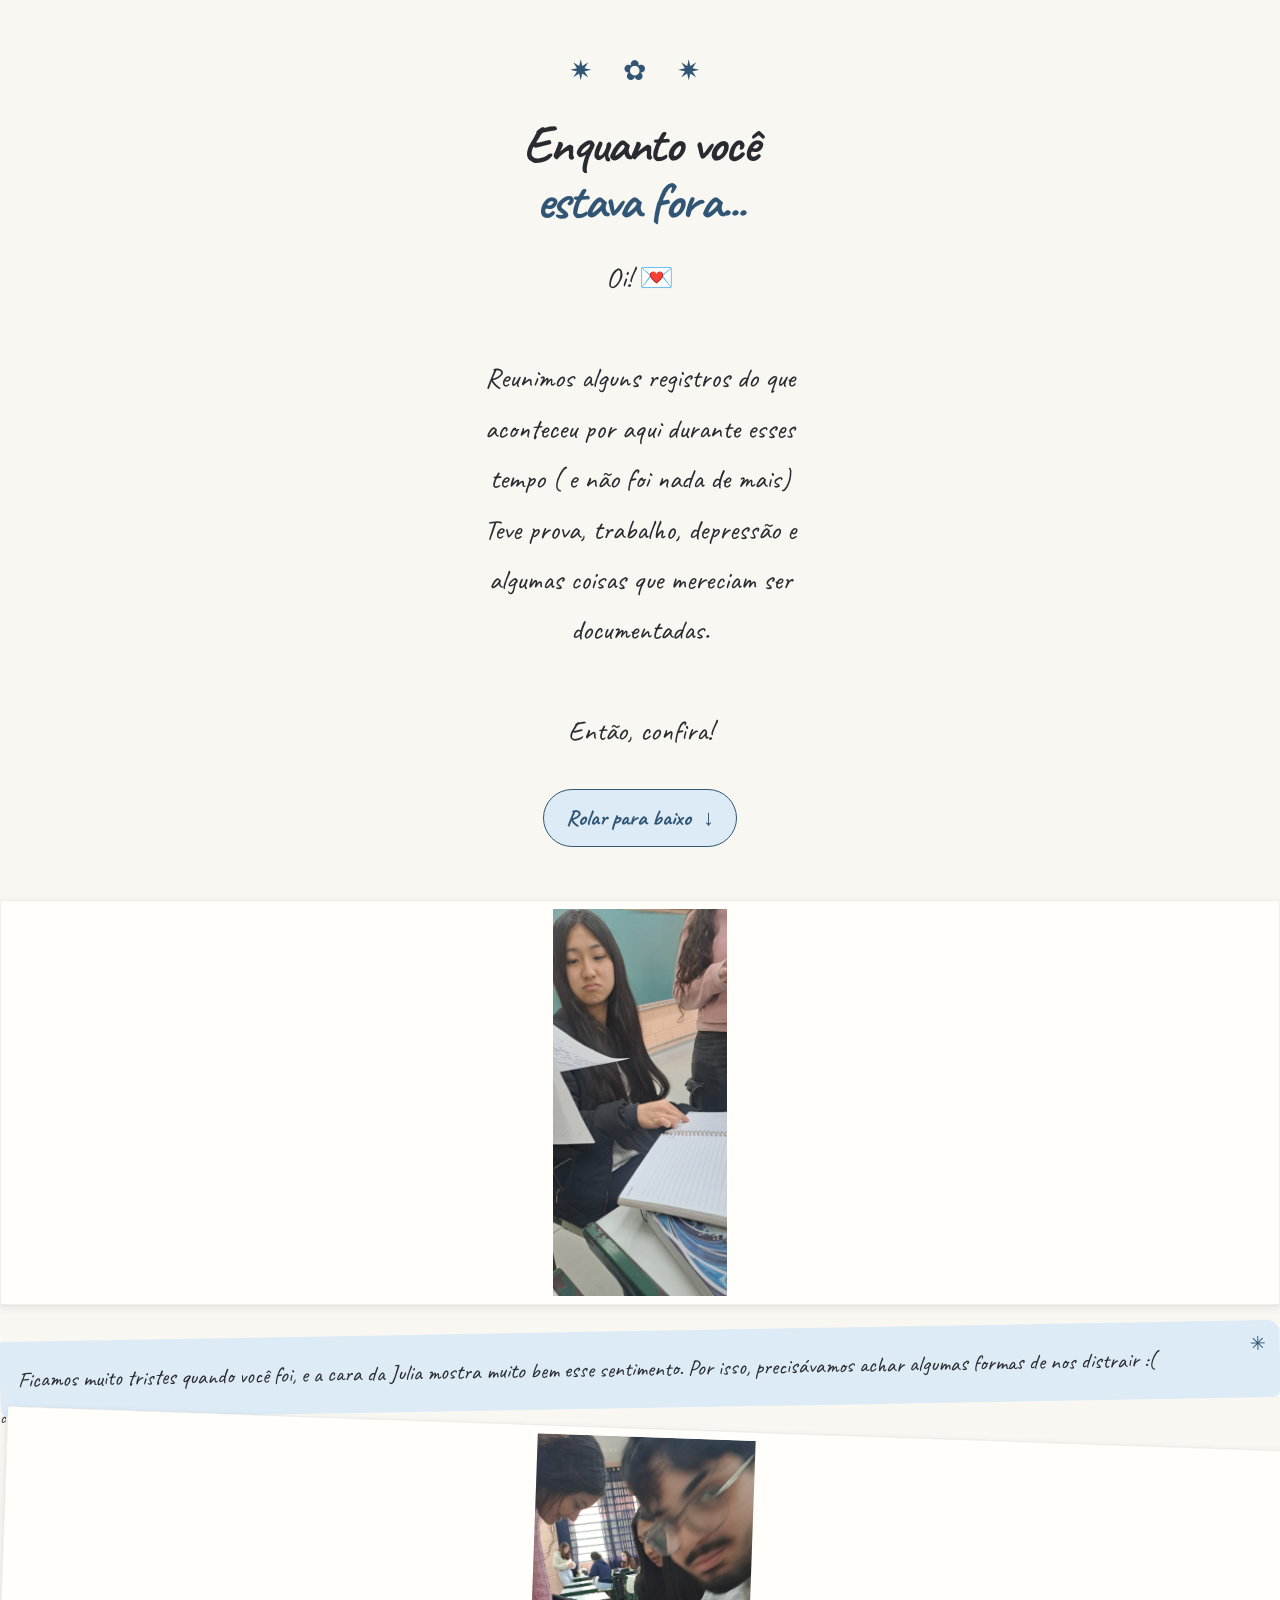
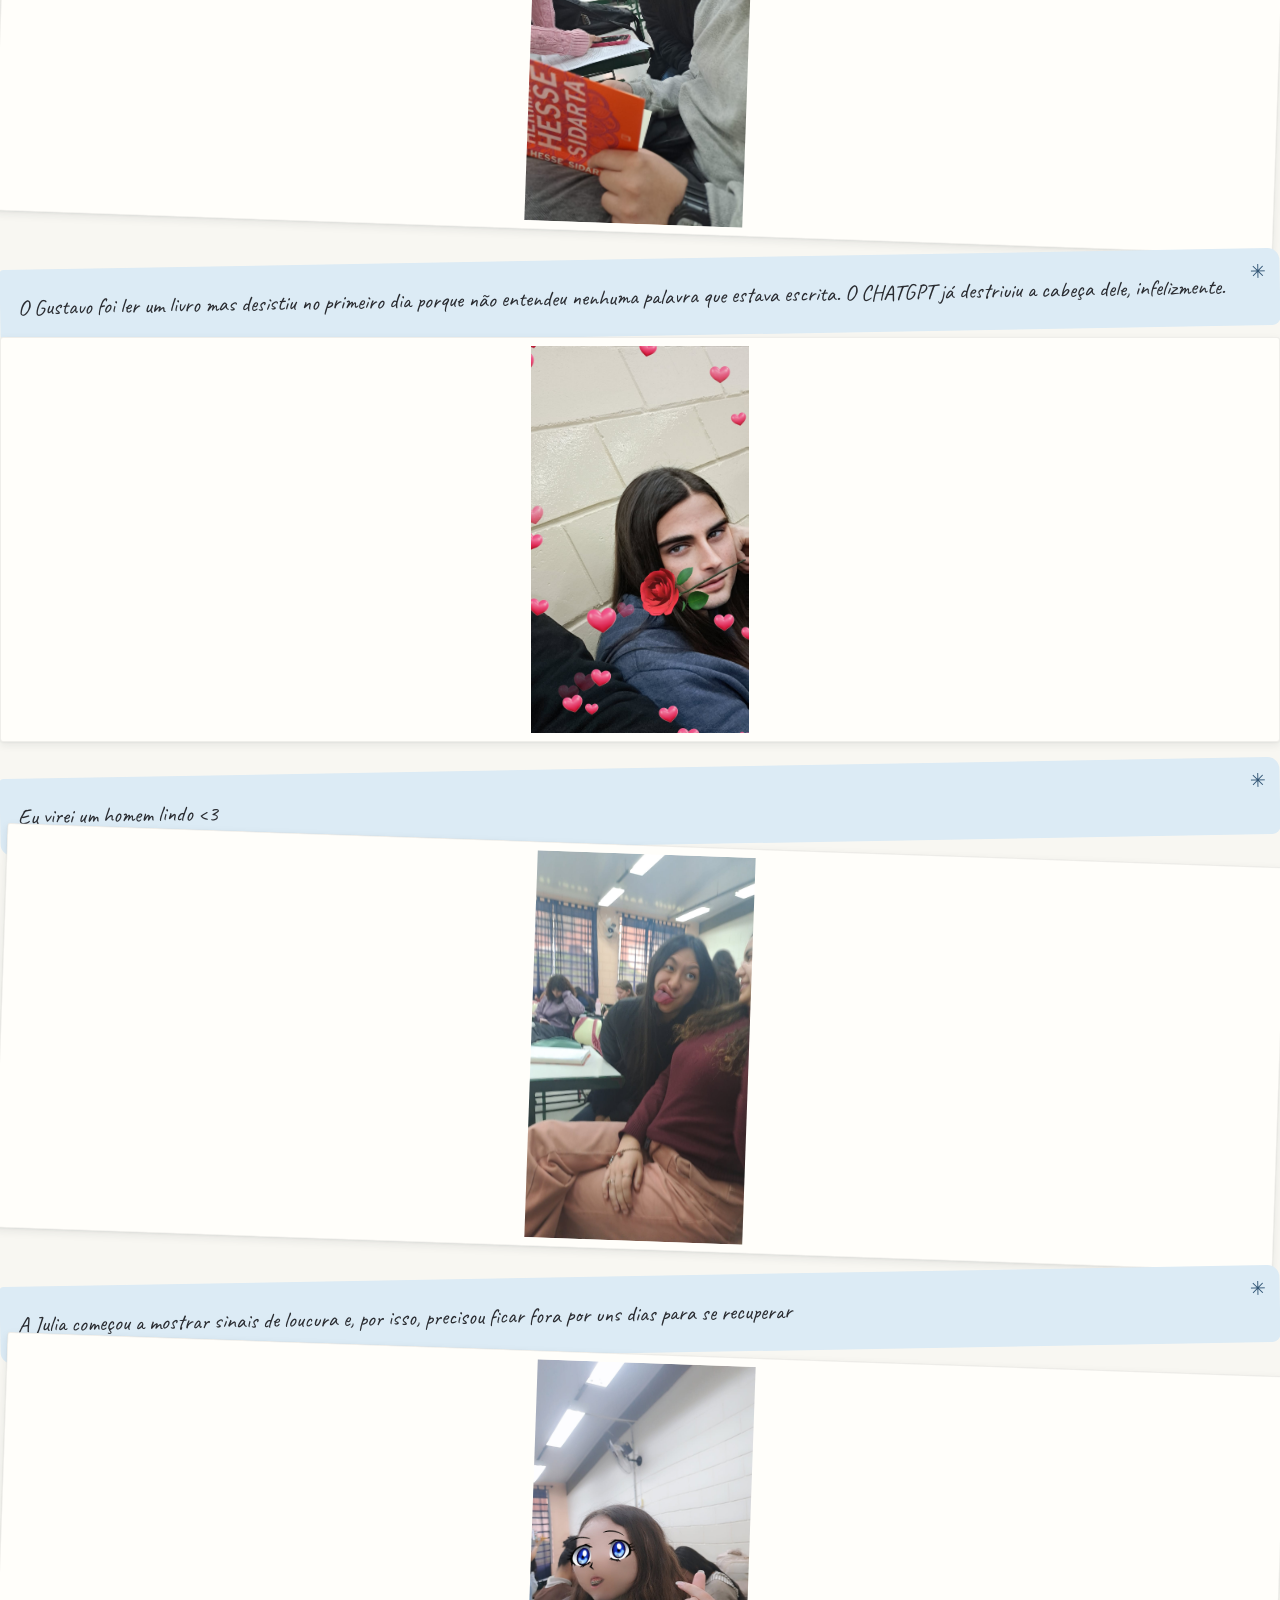
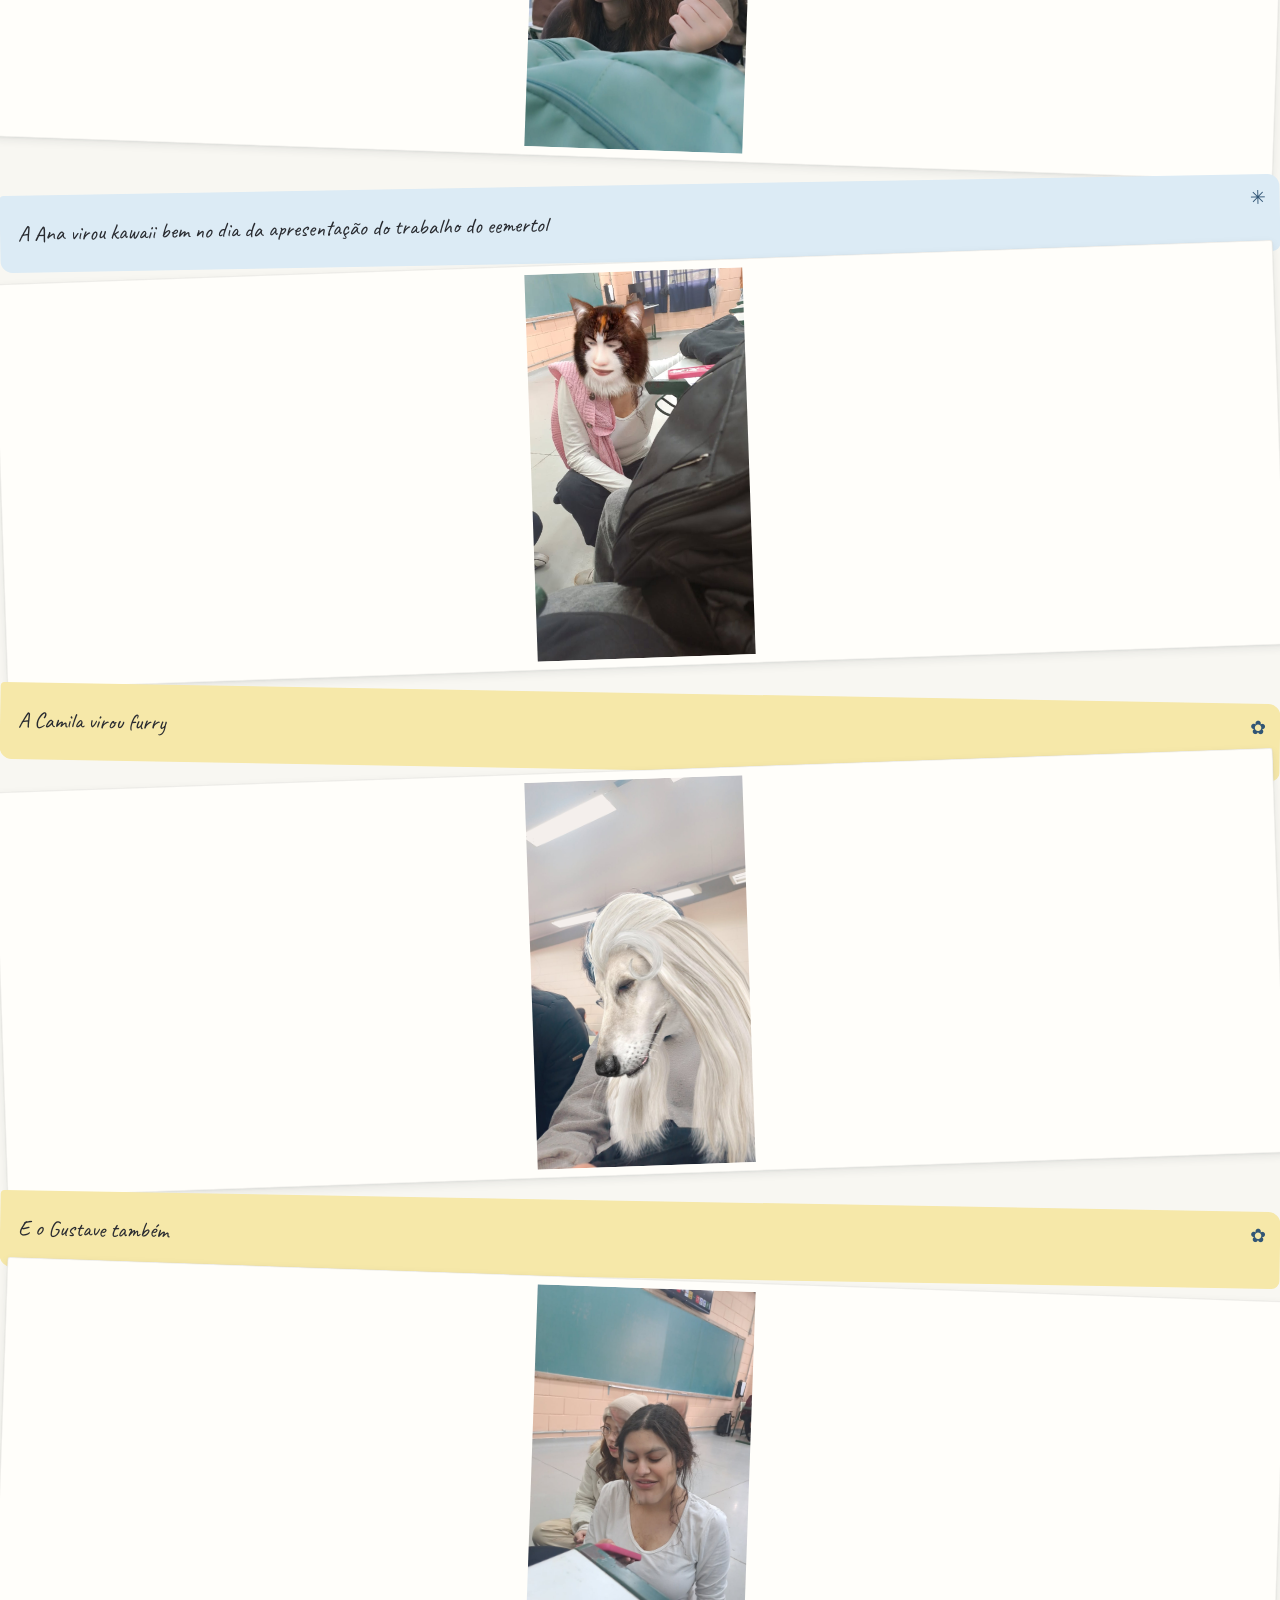
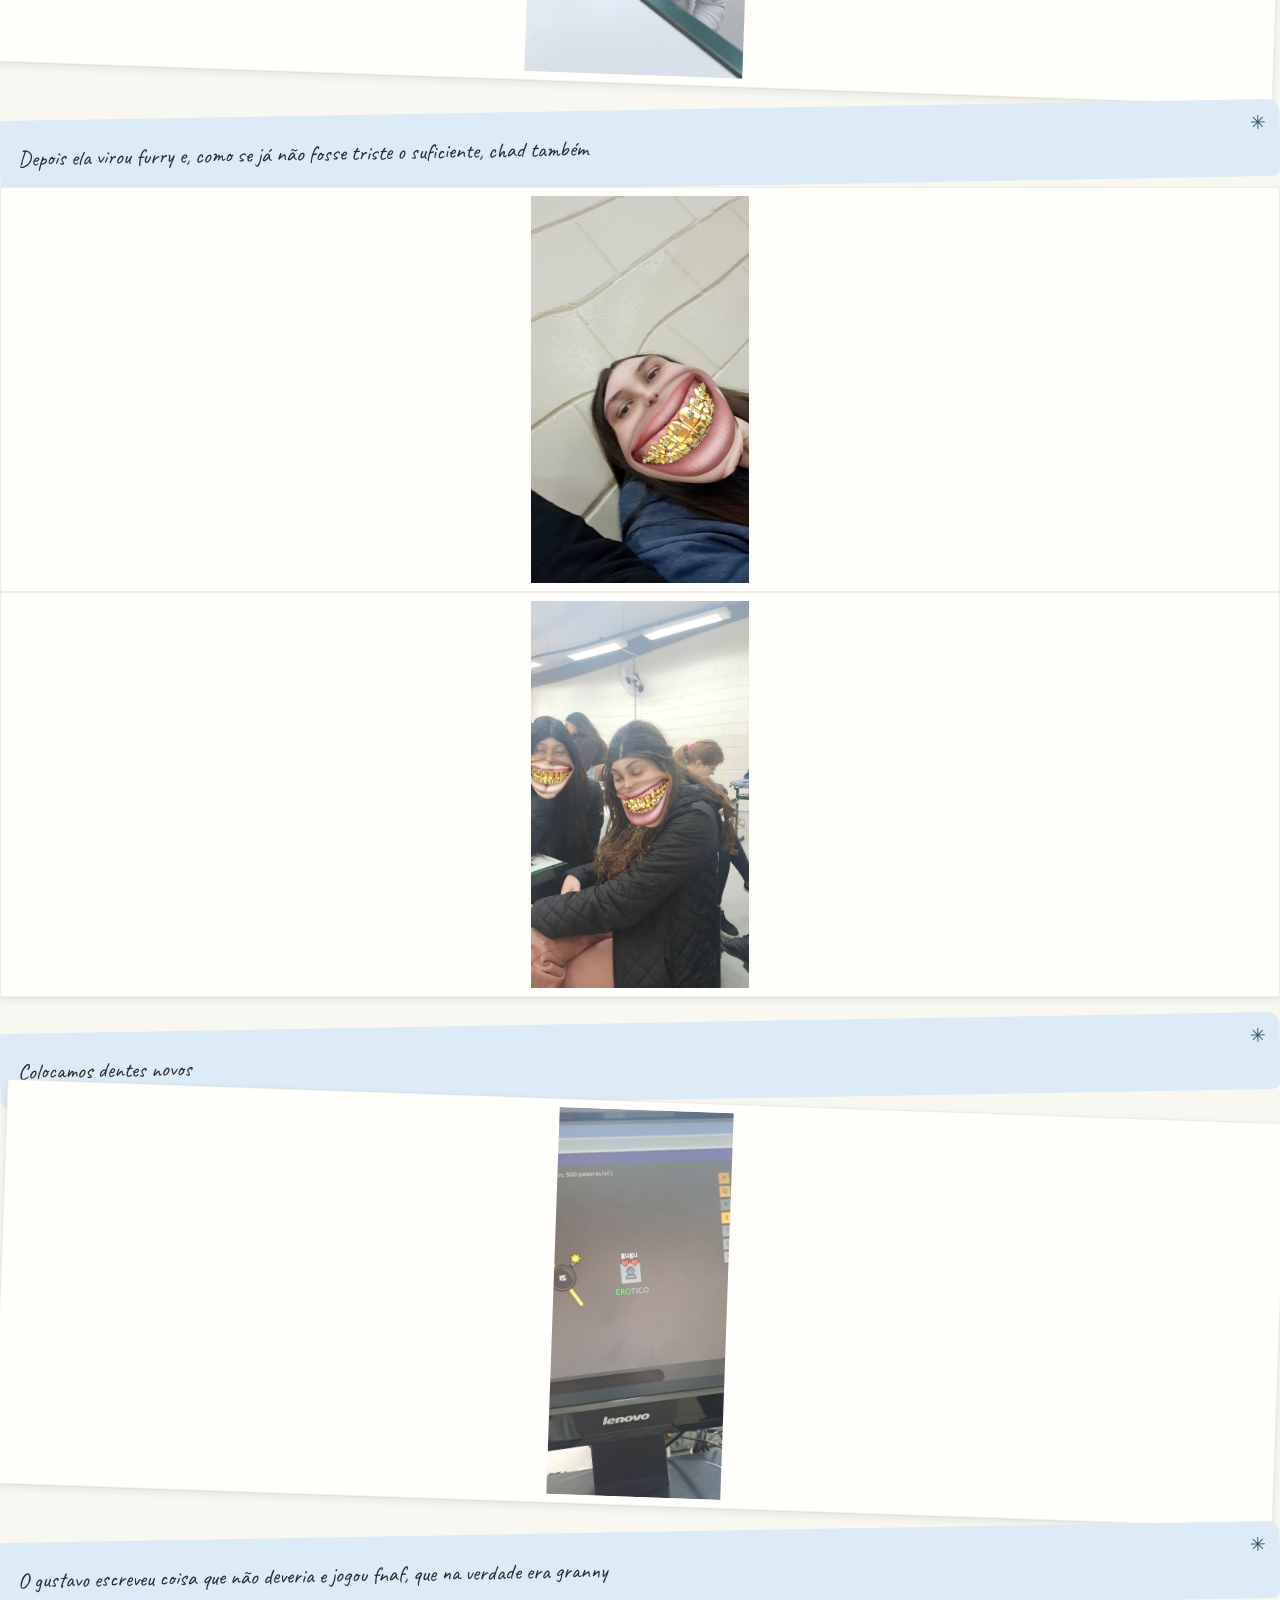
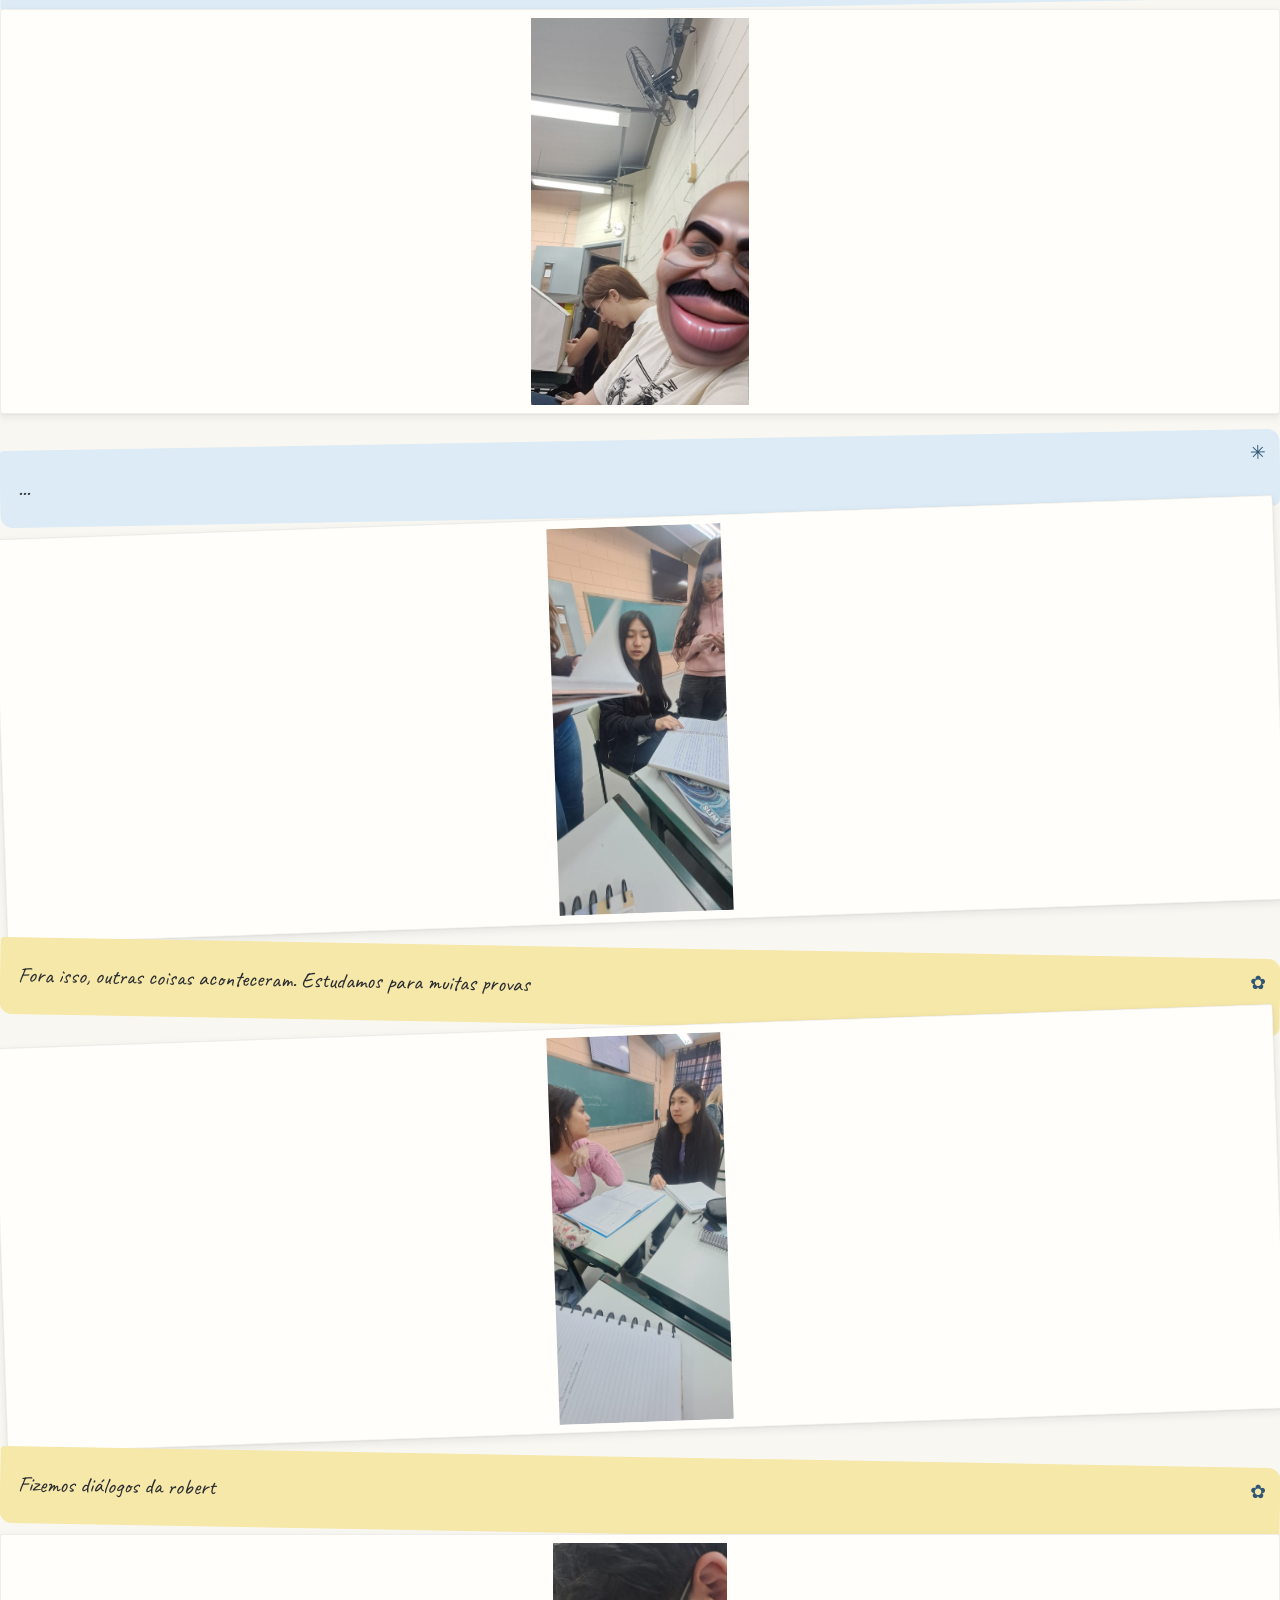
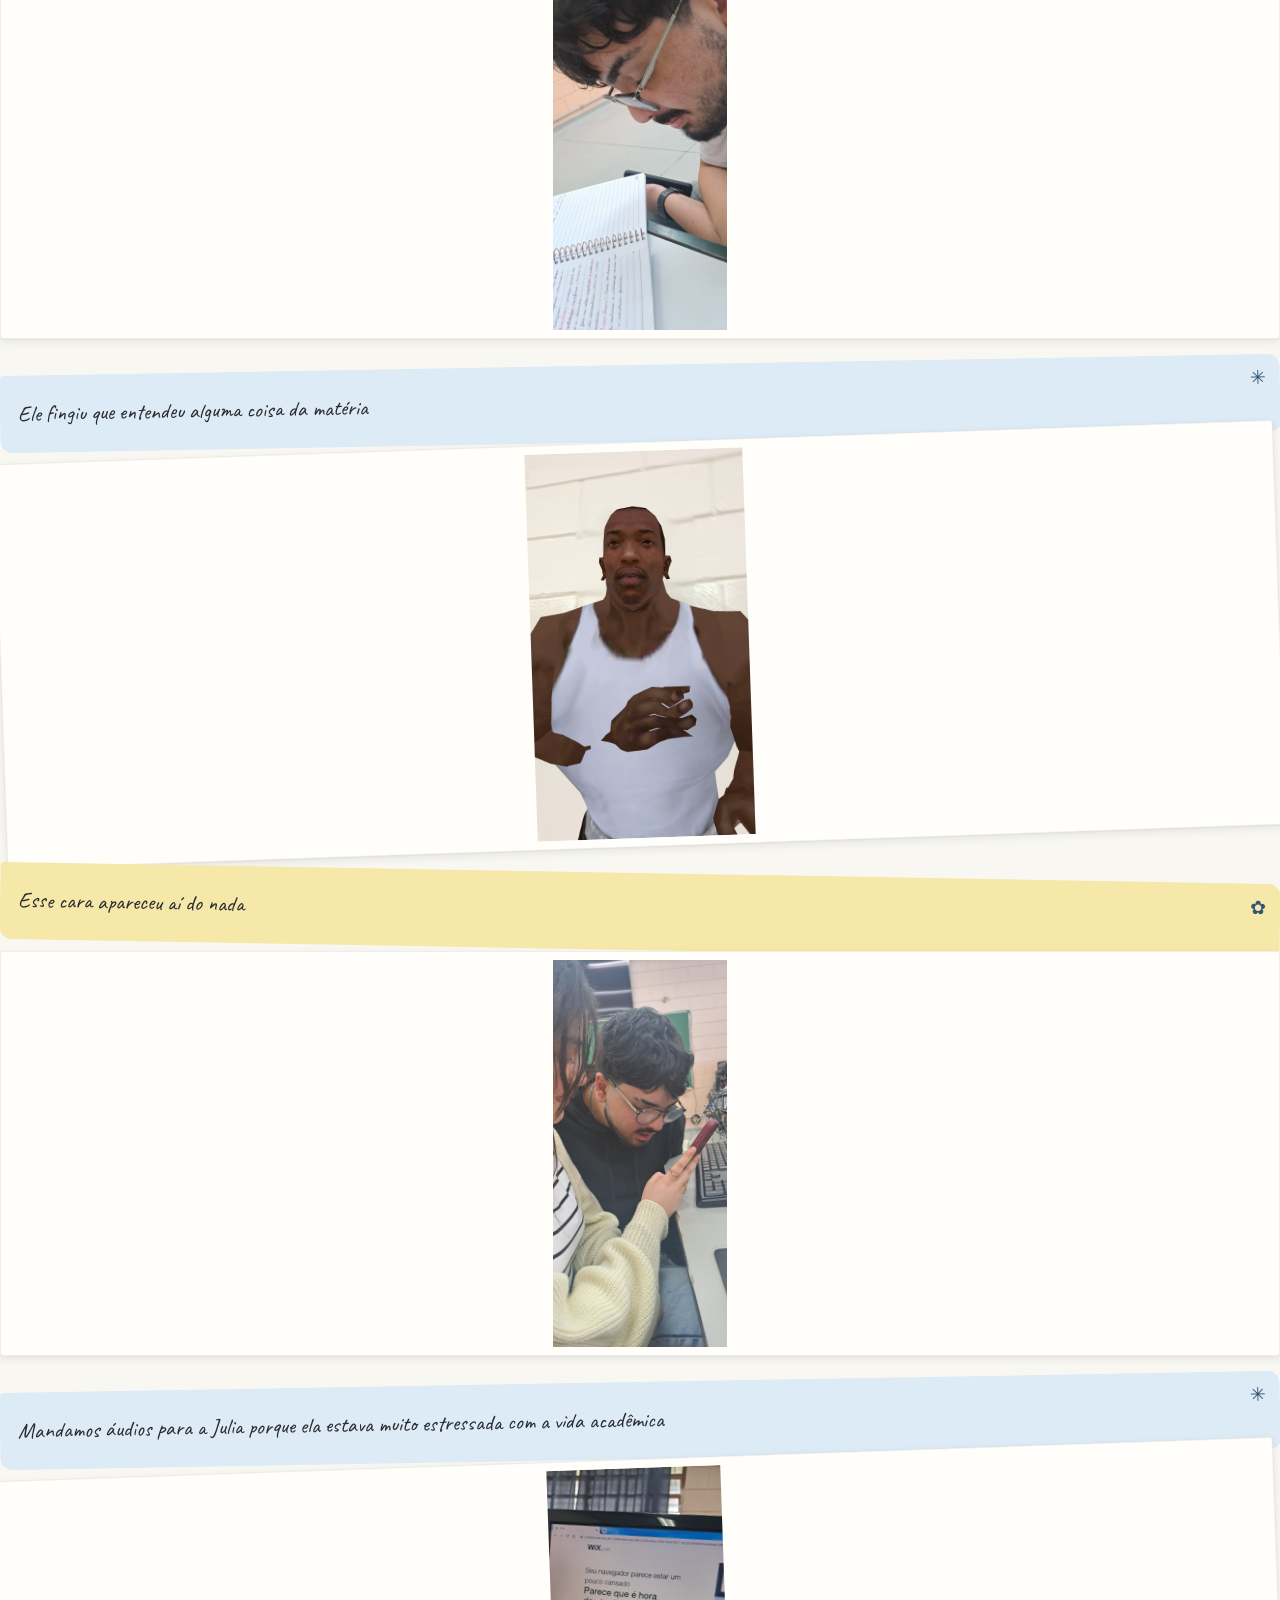
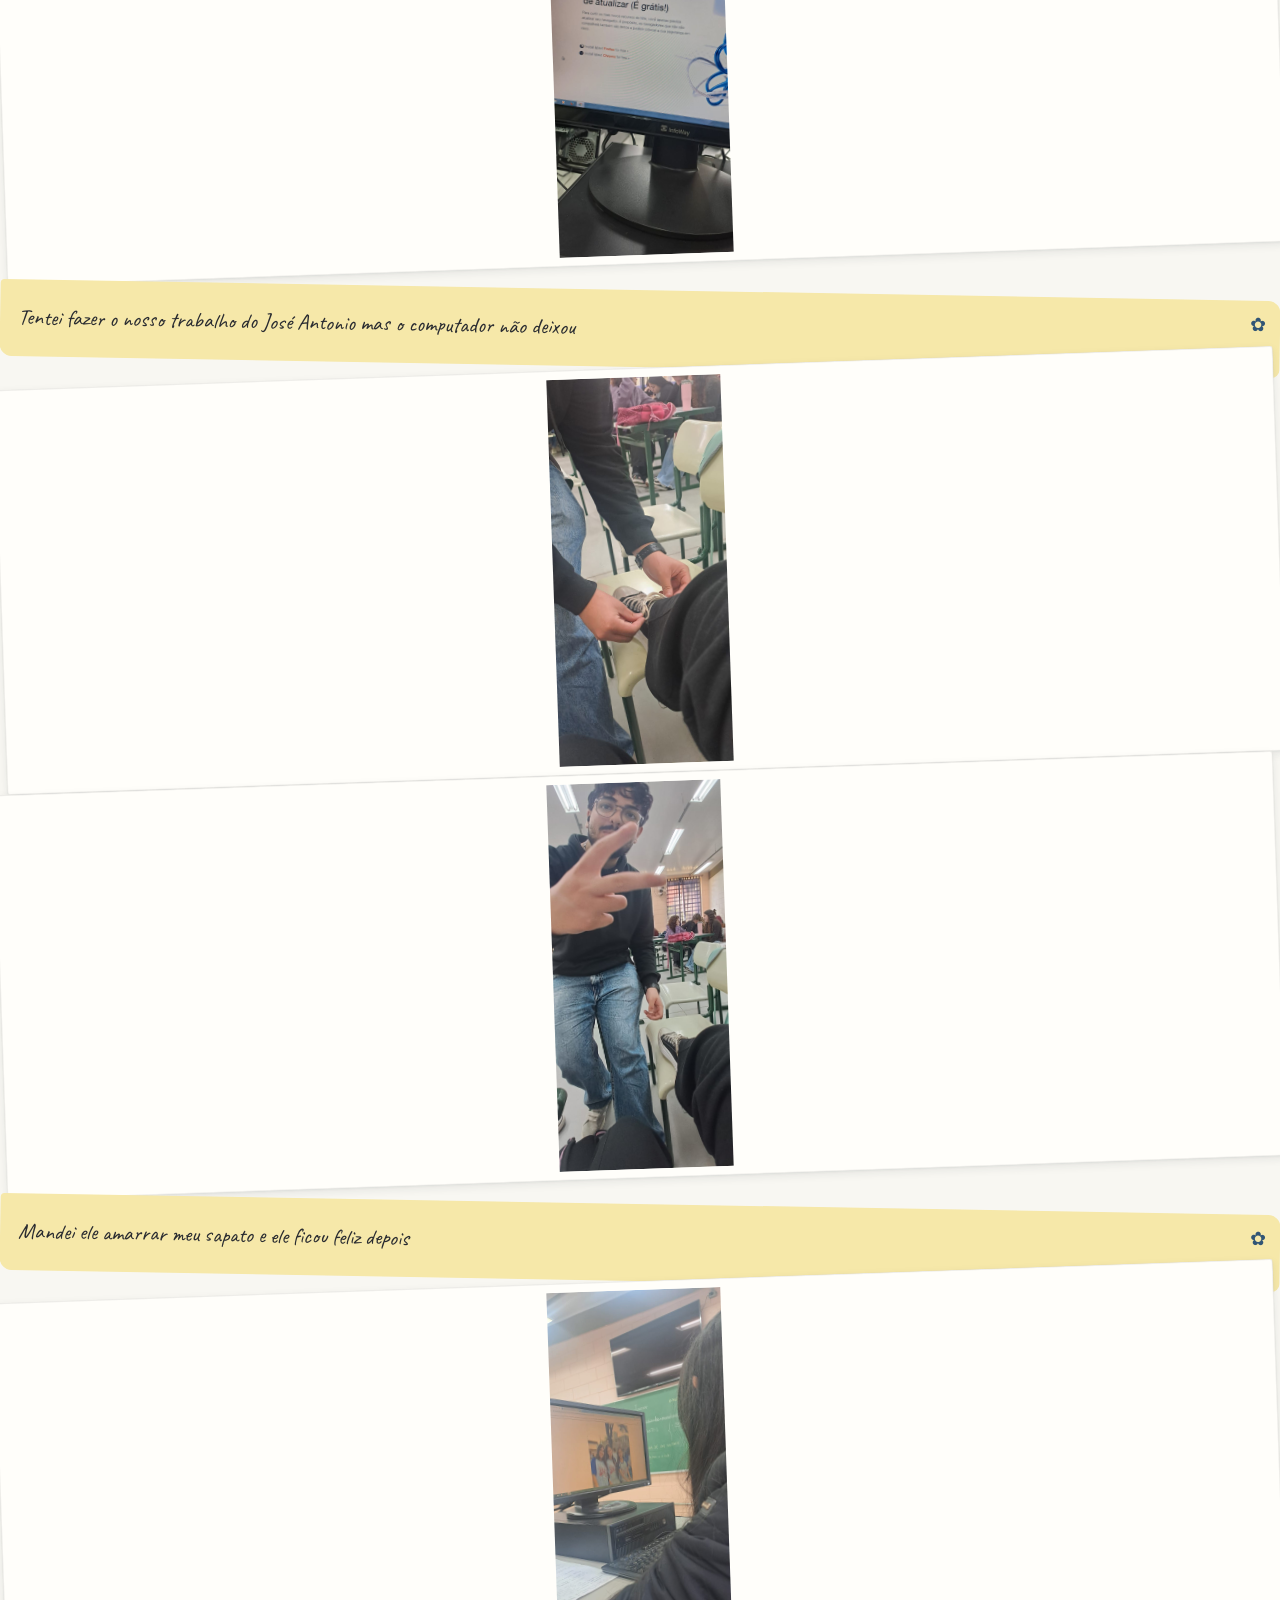
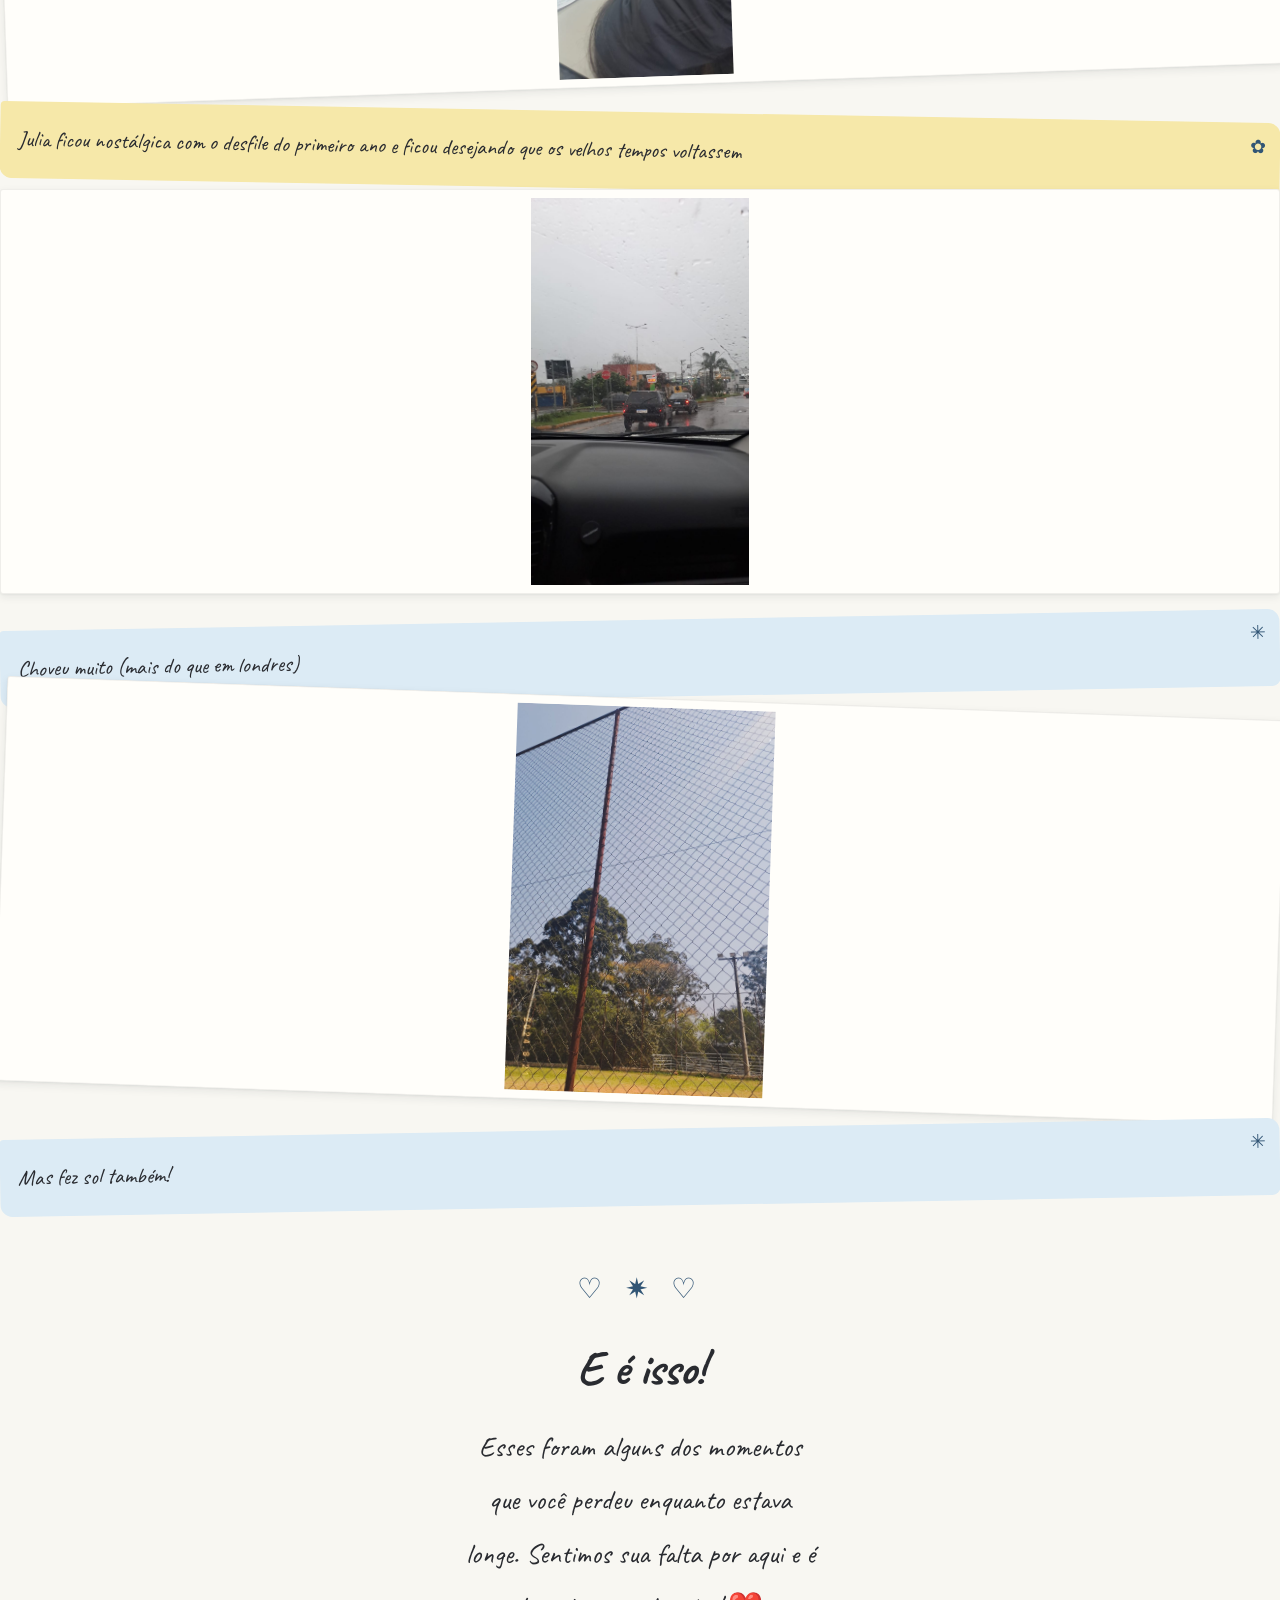
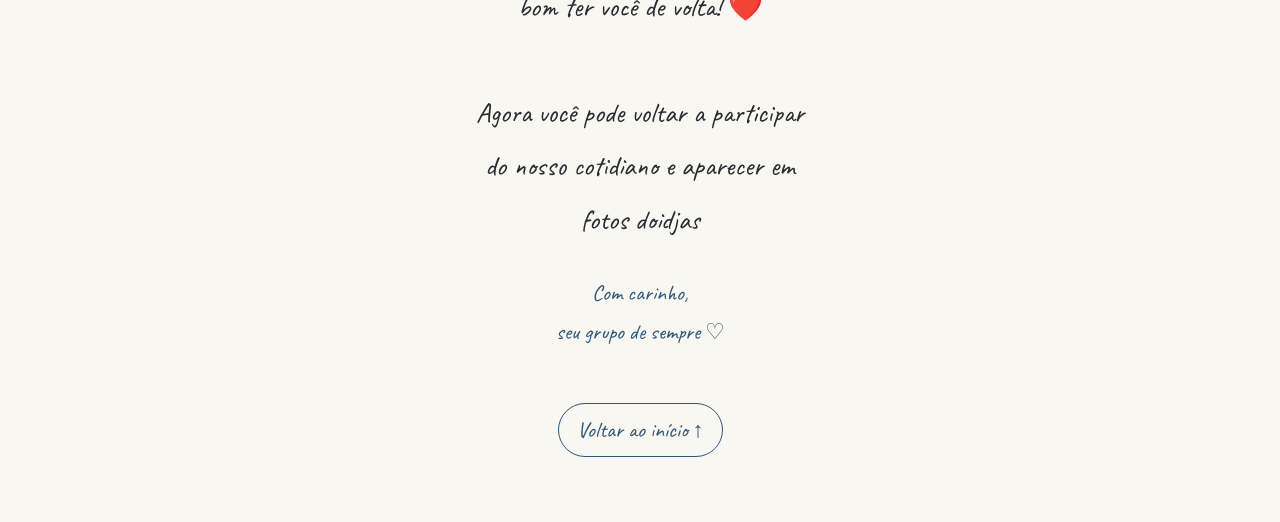
<file: index.html>
<!DOCTYPE html>
<html lang="pt-BR">
<head>
    <meta charset="UTF-8">
    <meta name="viewport" content="width=device-width, initial-scale=1.0">
    <link rel="stylesheet" href="index.css">
    <script src="index.js" defer></script>
    <title>Galeria de fotos</title>
    <link rel="preconnect" href="https://fonts.googleapis.com">
    <link rel="preconnect" href="https://fonts.gstatic.com" crossorigin>
    <link href="https://fonts.googleapis.com/css2?family=Caveat:wght@400..700&family=Figtree:ital,wght@0,300..900;1,300..900&family=Roboto:ital,wght@0,100..900;1,100..900&display=swap" rel="stylesheet">
</head>
<body>
    
</body>
</html>

<body>

  <!-- INTRODUÇÃO -->
  <header class="intro" id="inicio">
    <div class="intro-content">

      <span class="intro-decoration">✷ ✿ ✷</span>


      <h1>
        Enquanto você
        <span>estava fora...</span>
      </h1>

      <p class="intro-text">
        Oi! 💌<br><br>
        Reunimos alguns registros do que aconteceu
        por aqui durante esses tempo ( e não foi nada de mais)
        Teve prova, trabalho, depressão
        e algumas coisas que mereciam ser documentadas.
        <br><br>
        Então, confira!
      </p>

      <a class="scroll-button" href="#galeria">
        Rolar para baixo
        <span aria-hidden="true">↓</span>
      </a>

    

    </div>
  </header>


  <!-- GALERIA DE FOTOS -->
  <main id="galeria" class="gallery">

    <!-- FOTO 01 -->
    <section class="memory reveal">
      <figure class="photo-frame">
        <img
          src="IMAGENS/01.jpg"
          loading="lazy"
        >
      </figure>

      <div class="caption">
        <span class="caption-decoration">✳</span>
        <p class="caption-text">
          Ficamos muito tristes quando você foi, e a cara da Julia mostra muito bem esse sentimento. Por isso, precisávamos achar algumas formas de nos distrair :(
        </p>
      </div>
    </section>


  c


    <!-- FOTO 03 -->
    <section class="memory reveal">

      <figure class="photo-frame photo-tilt-right">
        <img
          src="IMAGENS/91cf8db1-b843-40df-b0a2-d0e3eaa8811b.jpg"
          alt="Descrição da terceira foto"
          loading="lazy"
        >
      </figure>

      <div class="caption">
        <span class="caption-decoration">✳</span>
        <p class="caption-text">
          O Gustavo foi ler um livro mas desistiu no primeiro dia porque não entendeu nenhuma palavra que estava escrita. O CHATGPT já destriuiu a cabeça dele, infelizmente.
        </p>
      </div>
    </section>

    <!-- FOTO 01 -->
    <section class="memory reveal">
      <figure class="photo-frame">
        <img
          src="IMAGENS/a67d5740-1c7d-4b23-8111-3952c75b78b7.jpg"
          loading="lazy"
        >
      </figure>

      <div class="caption">
        <span class="caption-decoration">✳</span>
        <p class="caption-text">
          Eu virei um homem lindo <3
        </p>
      </div>
    </section>

     <!-- FOTO 03 -->
    <section class="memory reveal">

      <figure class="photo-frame photo-tilt-right">
        <img
          src="IMAGENS/b834a7fb-a3dc-479c-ad6e-7a6c65459c9d.jpg"
          alt="Descrição da terceira foto"
          loading="lazy"
        >
      </figure>

      <div class="caption">
        <span class="caption-decoration">✳</span>
        <p class="caption-text">
          A Julia começou a mostrar sinais de loucura e, por isso, precisou ficar fora por uns dias para se recuperar
        </p>
      </div>
    </section>

     <!-- FOTO 03 -->
    <section class="memory reveal">

      <figure class="photo-frame photo-tilt-right">
        <img
          src="IMAGENS/a7338fe3-e41a-438d-a9ac-ab2718bc501c.jpg"
          alt="Descrição da terceira foto"
          loading="lazy"
        >
      </figure>

      <div class="caption">
        <span class="caption-decoration">✳</span>
        <p class="caption-text">
          A Ana virou kawaii bem no dia da apresentação do trabalho do eemertol
        </p>
      </div>
    </section>

      <!-- FOTO 02 -->
    <section class="memory reveal">
      <figure class="photo-frame photo-tilt-left">
        <img
          src="IMAGENS/b5d59af9-e5aa-404e-8038-c64d8971897a.jpg"
          alt="Descrição da segunda foto"
          loading="lazy"
        >
      </figure>

      <div class="caption caption-yellow">
        <span class="caption-decoration">✿</span>
        <p class="caption-text">
          A Camila virou furry
        </p>
      </div>
    </section>

        <!-- FOTO 02 -->
    <section class="memory reveal">
      <figure class="photo-frame photo-tilt-left">
        <img
          src="IMAGENS/7244c5b4-5ec4-4ead-a99e-7d018098cd20.jpg"
          alt="Descrição da segunda foto"
          loading="lazy"
        >
      </figure>

      <div class="caption caption-yellow">
        <span class="caption-decoration">✿</span>
        <p class="caption-text">
          E o Gustave também
        </p>
      </div>
    </section>

      <!-- FOTO 03 -->
    <section class="memory reveal">

      <figure class="photo-frame photo-tilt-right">
        <img
          src="IMAGENS/e3f4df34-9dd6-40d2-9351-a1fced39c2a9.jpg"
          alt="Descrição da terceira foto"
          loading="lazy"
        >
      </figure>

      <div class="caption">
        <span class="caption-decoration">✳</span>
        <p class="caption-text">
          Depois ela virou furry e, como se já não fosse triste o suficiente, chad também        </p>
      </div>
    </section>

      <!-- FOTO 01 -->
    <section class="memory reveal">
      <figure class="photo-frame">
        <img
          src="IMAGENS/f5411318-8a58-418a-9aef-29e6e8410ac0.jpg"
          loading="lazy"
        >
      </figure>

          <figure class="photo-frame">
        <img
          src="IMAGENS/d1b226ab-6635-4dc5-beb6-3f6db0c73ef5.jpg"
          loading="lazy"
        >
      </figure>

      <div class="caption">
        <span class="caption-decoration">✳</span>
        <p class="caption-text">
          Colocamos dentes novos
      </div>
    </section>

     <!-- FOTO 03 -->
    <section class="memory reveal">

      <figure class="photo-frame photo-tilt-right">
        <img
          src="IMAGENS/f9a3dbc5-8970-4a21-bea9-efe2829e7a8a.jpg"
          alt="Descrição da terceira foto"
          loading="lazy"
        >
      </figure>

      <div class="caption">
        <span class="caption-decoration">✳</span>
        <p class="caption-text">
          O gustavo escreveu coisa que não deveria e jogou fnaf, que na verdade era granny
        </p>
      </div>
    </section>

        <!-- FOTO 01 -->
    <section class="memory reveal">
    

          <figure class="photo-frame">
        <img
          src="IMAGENS/daf093fd-edea-4a67-a461-8966895d2e08.jpg"
          loading="lazy"
        >
      </figure>

      <div class="caption">
        <span class="caption-decoration">✳</span>
        <p class="caption-text">
          ...
      </div>
    </section>

         <!-- FOTO 02 -->
    <section class="memory reveal">
      <figure class="photo-frame photo-tilt-left">
        <img
          src="IMAGENS/af91e0d4-8984-4504-8837-e82e4412a908.jpg"
          alt="Descrição da segunda foto"
          loading="lazy"
        >
      </figure>

      <div class="caption caption-yellow">
        <span class="caption-decoration">✿</span>
        <p class="caption-text">
          Fora isso, outras coisas aconteceram. Estudamos para muitas provas
        </p>
      </div>
    </section>


             <!-- FOTO 02 -->
    <section class="memory reveal">
      <figure class="photo-frame photo-tilt-left">
        <img
          src="IMAGENS/d5d1d28b-0787-4389-80b4-1fd17440e17f.jpg"
          alt="Descrição da segunda foto"
          loading="lazy"
        >
      </figure>

      <div class="caption caption-yellow">
        <span class="caption-decoration">✿</span>
        <p class="caption-text">
          Fizemos diálogos da robert
        </p>
      </div>
    </section>


      <!-- FOTO 01 -->
    <section class="memory reveal">
      <figure class="photo-frame">
        <img
          src="IMAGENS/ae492b2f-8a48-4bd5-b440-7ef6b8306779.jpg"
          loading="lazy"
        >
      </figure>

      <div class="caption">
        <span class="caption-decoration">✳</span>
        <p class="caption-text">
          Ele fingiu que entendeu alguma coisa da matéria
        </p>
      </div>
    </section>


        <!-- FOTO 02 -->
    <section class="memory reveal">
      <figure class="photo-frame photo-tilt-left">
        <img
          src="IMAGENS/d9082194-cd13-4a7e-8e4b-3ca0eab17846.jpg"
          alt="Descrição da segunda foto"
          loading="lazy"
        >
      </figure>

      <div class="caption caption-yellow">
        <span class="caption-decoration">✿</span>
        <p class="caption-text">
          Esse cara apareceu aí do nada
        </p>
      </div>
    </section>

       <!-- FOTO 01 -->
    <section class="memory reveal">
      <figure class="photo-frame">
        <img
          src="IMAGENS/605c87e8-d69c-42b2-98db-12e75234d1f0.jpg"
          loading="lazy"
        >
      </figure>

      <div class="caption">
        <span class="caption-decoration">✳</span>
        <p class="caption-text">
         Mandamos áudios para a Julia porque ela estava muito estressada com a vida acadêmica
        </p>
      </div>
    </section>

          <!-- FOTO 02 -->
    <section class="memory reveal">
      <figure class="photo-frame photo-tilt-left">
        <img
          src="IMAGENS/131b646d-ec12-4bd6-af3a-84e71244f47d.jpg"
          alt="Descrição da segunda foto"
          loading="lazy"
        >
      </figure>

      <div class="caption caption-yellow">
        <span class="caption-decoration">✿</span>
        <p class="caption-text">
          Tentei fazer o nosso trabalho do José Antonio mas o computador não deixou
        </p>
      </div>
    </section>


                <!-- FOTO 02 -->
    <section class="memory reveal">
      <figure class="photo-frame photo-tilt-left">
        <img
          src="IMAGENS/8a9161fe-4671-4503-8b9c-04ba389e1bd0.jpg"
          alt="Descrição da segunda foto"
          loading="lazy"
        >
      </figure>

         <figure class="photo-frame photo-tilt-left">
        <img
          src="IMAGENS/409bf288-6ad5-40d2-99bb-7f4e8fad9936.jpg"
          alt="Descrição da segunda foto"
          loading="lazy"
        >
      </figure>

      <div class="caption caption-yellow">
        <span class="caption-decoration">✿</span>
        <p class="caption-text">
          Mandei ele amarrar meu sapato e ele ficou feliz depois
        </p>
      </div>
    </section>

                  <!-- FOTO 02 -->
    <section class="memory reveal">
         <figure class="photo-frame photo-tilt-left">
        <img
          src="IMAGENS/400e7703-5681-46ff-ae38-bc411460b6b6.jpg"
          alt="Descrição da segunda foto"
          loading="lazy"
        >
      </figure>

      <div class="caption caption-yellow">
        <span class="caption-decoration">✿</span>
        <p class="caption-text">
          Julia ficou nostálgica com o desfile do primeiro ano e ficou desejando que os velhos tempos voltassem
        </p>
      </div>
    </section>

     <!-- FOTO 01 -->
    <section class="memory reveal">
      <figure class="photo-frame">
        <img
          src="IMAGENS/5472bde6-9ace-4bbf-af05-a3b16ca8c51c.jpg"
          loading="lazy"
        >
      </figure>

      <div class="caption">
        <span class="caption-decoration">✳</span>
        <p class="caption-text">
        Choveu muito (mais do que em londres)
        </p>
      </div>
    </section>

     <!-- FOTO 03 -->
    <section class="memory reveal">

      <figure class="photo-frame photo-tilt-right">
        <img
          src="IMAGENS/c3263d88-bd15-4714-8a3d-5351159e6a59.jpg"
          alt="Descrição da terceira foto"
          loading="lazy"
        >
      </figure>

      <div class="caption">
        <span class="caption-decoration">✳</span>
        <p class="caption-text">
          Mas fez sol também!
        </p>
      </div>
    </section>




    <!-- Duplique uma seção .memory para adicionar mais fotos -->

  </main>


  <!-- FINALIZAÇÃO -->
  <footer class="ending reveal" id="final">
    <span class="ending-decoration">♡ ✷ ♡</span>



    <h2>
      E é isso!
    </h2>

    <p class="ending-text">
      Esses foram alguns dos momentos que você perdeu
      enquanto estava longe. Sentimos sua falta por aqui
      e é bom ter você de volta! ❤️
      <br><br>
      Agora você pode voltar a participar do nosso cotidiano e aparecer em fotos doidjas
    </p>

    <p class="ending-signature">
      Com carinho,<br>
      seu grupo de sempre ♡
    </p>

    <a class="back-to-top" href="#inicio">
      Voltar ao início ↑
    </a>
  </footer>

</body>
</html>
</file>
<file: index.css>
/* =================================
   CONFIGURAÇÕES GERAIS
================================= */

:root {
  --paper: #f8f7f2;
  --blue: #dcebf5;
  --blue-dark: #315575;
  --yellow: #f6e8a9;
  --ink: #292b30;
  --muted: #747780;

  /* Troque pelo nome da sua fonte */
  --font-main: "Caveat", sans-serif;
}

* {
  box-sizing: border-box;
}

html {
  scroll-behavior: smooth;
  scroll-padding-top: 20px;
}

body {
  margin: 0;
  color: var(--ink);
  background-color: var(--paper);
  background-repeat: repeat;
  background-size: 320px auto;
  font-family: var(--font-main);
  overflow-x: hidden;
}

img {
  display: block;
  width: 100%;
  height: auto;
  object-fit: contain;
}

/* Moldura da foto */
.photo-frame {
  width: 100%;
  height: 45vh;
  height: 45svh;
  min-height: 0;
  max-height: none;

  margin: 0;
  padding: 8px;
  background: #fffefa;
  border: 1px solid rgba(50, 50, 50, 0.08);
  border-radius: 3px;

  box-shadow:
    0 3px 8px rgba(30, 40, 50, 0.08),
    0 1px 2px rgba(30, 40, 50, 0.04);

  display: flex;
  align-items: center;
  justify-content: center;
}

.photo-frame img {
  width: 100%;
  height: 100%;
  object-fit: contain;
  border-radius: 1px;
}
a {
  color: inherit;
  -webkit-tap-highlight-color: transparent;
}


/* =================================
   INTRODUÇÃO — TELA INTEIRA
================================= */

.intro {
  min-height: 100vh;
  min-height: 100svh;
  padding: 36px 28px;
  display: flex;
  align-items: center;
  justify-content: center;
  text-align: center;
}

.intro-content {
  width: 100%;
  max-width: 420px;
  margin: auto;
}

.intro-decoration {
  display: block;
  margin-bottom: 28px;
  color: var(--blue-dark);
  font-size: 28px;
  letter-spacing: 12px;
}


.intro h1 {
  margin: 18px 0 24px;
  font-size: clamp(42px, 10vw, 52px);
  line-height: 1.08;
  font-weight: 800;
  letter-spacing: -1.8px;
}

.intro h1 span {
  display: block;
  color: var(--blue-dark);
}

.intro-text {
  max-width: 340px;
  margin: 0 auto;
  font-size: 28px;
  line-height: 1.8;
}

.scroll-button {
  display: flex;
  align-items: center;
  justify-content: center;
  gap: 12px;
  width: fit-content;
  margin: 32px auto 0;
  padding: 14px 22px;
  border: 1px solid var(--blue-dark);
  border-radius: 50px;
  background: var(--blue);
  color: var(--blue-dark);
  font-size: 22px;
  font-weight: 700;
  text-decoration: none;
  transition: transform 0.2s ease;
}

.scroll-button:active {
  transform: scale(0.96);
}

.scroll-button span {
  font-size: 22px;
}



/* Variações para parecer scrapbook */

.photo-tilt-left {
  transform: rotate(-2deg);
}

.photo-tilt-right {
  transform: rotate(2deg);
}


/* =================================
   LEGENDAS
================================= */

.caption {
  position: relative;
  margin-top: 26px;
  padding: 20px 18px;
  background: var(--blue);
  border-radius: 4px 12px 8px 12px;
  transform: rotate(-1deg);
}

.caption-yellow {
  background: var(--yellow);
  transform: rotate(1deg);
}

.caption-decoration {
  position: absolute;
  top: 12px;
  right: 14px;
  color: var(--blue-dark);
  font-size: 19px;
}


.caption-text {
  margin: 0;
  font-size: 22px;
  line-height: 1.7;
}


/* =================================
   FINALIZAÇÃO
================================= */

.ending {
  min-height: 85svh;
  padding: 65px 32px;
  display: flex;
  flex-direction: column;
  align-items: center;
  justify-content: center;
  text-align: center;
}

.ending-decoration {
  margin-bottom: 20px;
  color: var(--blue-dark);
  font-size: 28px;
  letter-spacing: 8px;
}

.ending h2 {
  margin: 12px 0 22px;
  font-size: 48px;
  letter-spacing: -1px;
}

.ending-text {
  max-width: 350px;
  margin: 0;
  font-size: 28px;
  line-height: 1.9;
}

.ending-signature {
  margin-top: 28px;
  color: var(--blue-dark);
  font-size: 22px;
  line-height: 1.8;
}

.back-to-top {
  margin-top: 28px;
  padding: 12px 18px;
  border: 1px solid var(--blue-dark);
  border-radius: 30px;
  color: var(--blue-dark);
  font-size: 22px;
  text-decoration: none;
}


/* =================================
   ANIMAÇÃO DE APARECIMENTO
================================= */

.reveal {
  opacity: 0;
  transform: translateY(22px);
  transition:
    opacity 0.7s ease,
    transform 0.7s ease;
}

.reveal.visible {
  opacity: 1;
  transform: translateY(0);
}

/* Mantém a inclinação das fotos após aparecerem */

.reveal.visible .photo-tilt-left {
  transform: rotate(-2deg);
}

.reveal.visible .photo-tilt-right {
  transform: rotate(2deg);
}


/* Acessibilidade: respeita quem prefere menos movimento */

@media (prefers-reduced-motion: reduce) {
  html {
    scroll-behavior: auto;
  }

  .reveal {
    opacity: 1;
    transform: none;
    transition: none;
  }

  .photo-tilt-left,
  .photo-tilt-right {
    transform: none;
  }
}
</file>
